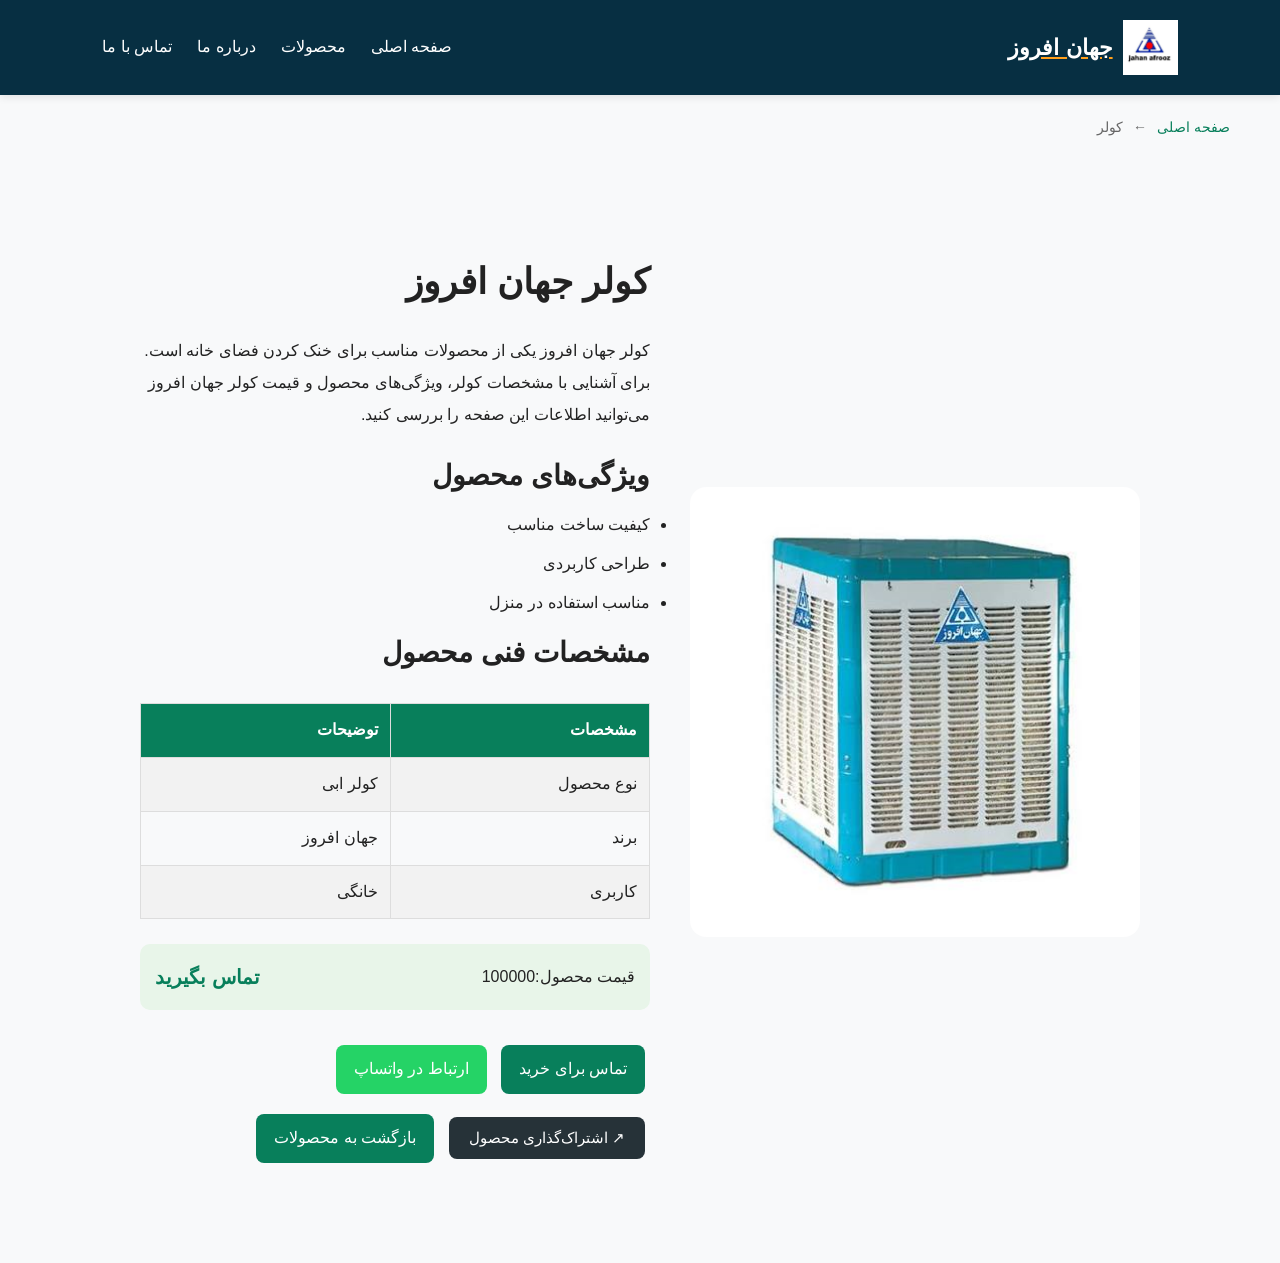
<file: cooler.html>
<!DOCTYPE html>
<html lang="fa" dir="rtl">
<head>
    <meta charset="UTF-8">

<meta name="description" content="معرفی کولرهای جهان افروز، بررسی ویژگی‌ها و مشخصات محصولات و راه‌های ارتباط برای خرید.">

    <meta name="viewport" content="width=device-width, initial-scale=1.0">
    
<title>خرید کولر جهان افروز | مشخصات و ویژگی‌ها</title>

<link rel="icon" type="image/png" href="logo.png">

    <link rel="stylesheet" href="jahan.css">
</head>
<body>

    <header>
        <a href="jahan.html" class="logo">
            <img src="logo.png" alt="لوگوی جهان افروز">
            <span>جهان افروز</span>
        </a>

        <nav>
            <a href="jahan.html">صفحه اصلی</a>
            <a href="jahan.html">محصولات</a>
            <a href="jahan.html">درباره ما</a>
            <a href="jahan.html">تماس با ما</a>
        </nav>
    </header>

<div class="breadcrumb">
    <a href="jahan.html">صفحه اصلی</a>
    <span>←</span>
    <span>کولر</span>
</div>

    <main class="product-details">
        <img src="9.png" alt="تصویر کولر جهان افروز برای استفاده خانگی"
       loading="lazy">

        <div class="details-text">
            <h1>کولر جهان افروز</h1>
            
<p>
    کولر جهان افروز یکی از محصولات مناسب برای خنک کردن فضای خانه است.
    برای آشنایی با مشخصات کولر، ویژگی‌های محصول و قیمت کولر جهان افروز
    می‌توانید اطلاعات این صفحه را بررسی کنید.
</p>


            <h2>ویژگی‌های محصول</h2>
            <ul>
                <li>کیفیت ساخت مناسب</li>
                <li>طراحی کاربردی</li>
                <li>مناسب استفاده در منزل</li>
            </ul>

<h2>مشخصات فنی محصول</h2>

<table class="product-table">
    <tr>
        <th>مشخصات</th>
        <th>توضیحات</th>
    </tr>
    <tr>
        <td>نوع محصول</td>
        <td>کولر ابی</td>
    </tr>
    <tr>
        <td>برند</td>
        <td>جهان افروز</td>
    </tr>
    <tr>
        <td>کاربری</td>
        <td>خانگی</td>
    </tr>
</table>

<div class="product-price">
    <span>قیمت محصول:100000</span>
    <strong>تماس بگیرید</strong>
</div>


           
<a href="tel:09120000000">تماس برای خرید</a>


<a href="https://wa.me/989120000000"
   target="_blank"
   rel="noopener noreferrer"
   class="whatsapp-button">
    ارتباط در واتساپ
</a>

<button class="share-button" onclick="shareProduct()">
    ↗ اشتراک‌گذاری محصول
</button>


            <a href="jahan.html">بازگشت به محصولات</a>
        </div>
    </main>

<script src="script.js"></script>

</body>
</html>
</file>
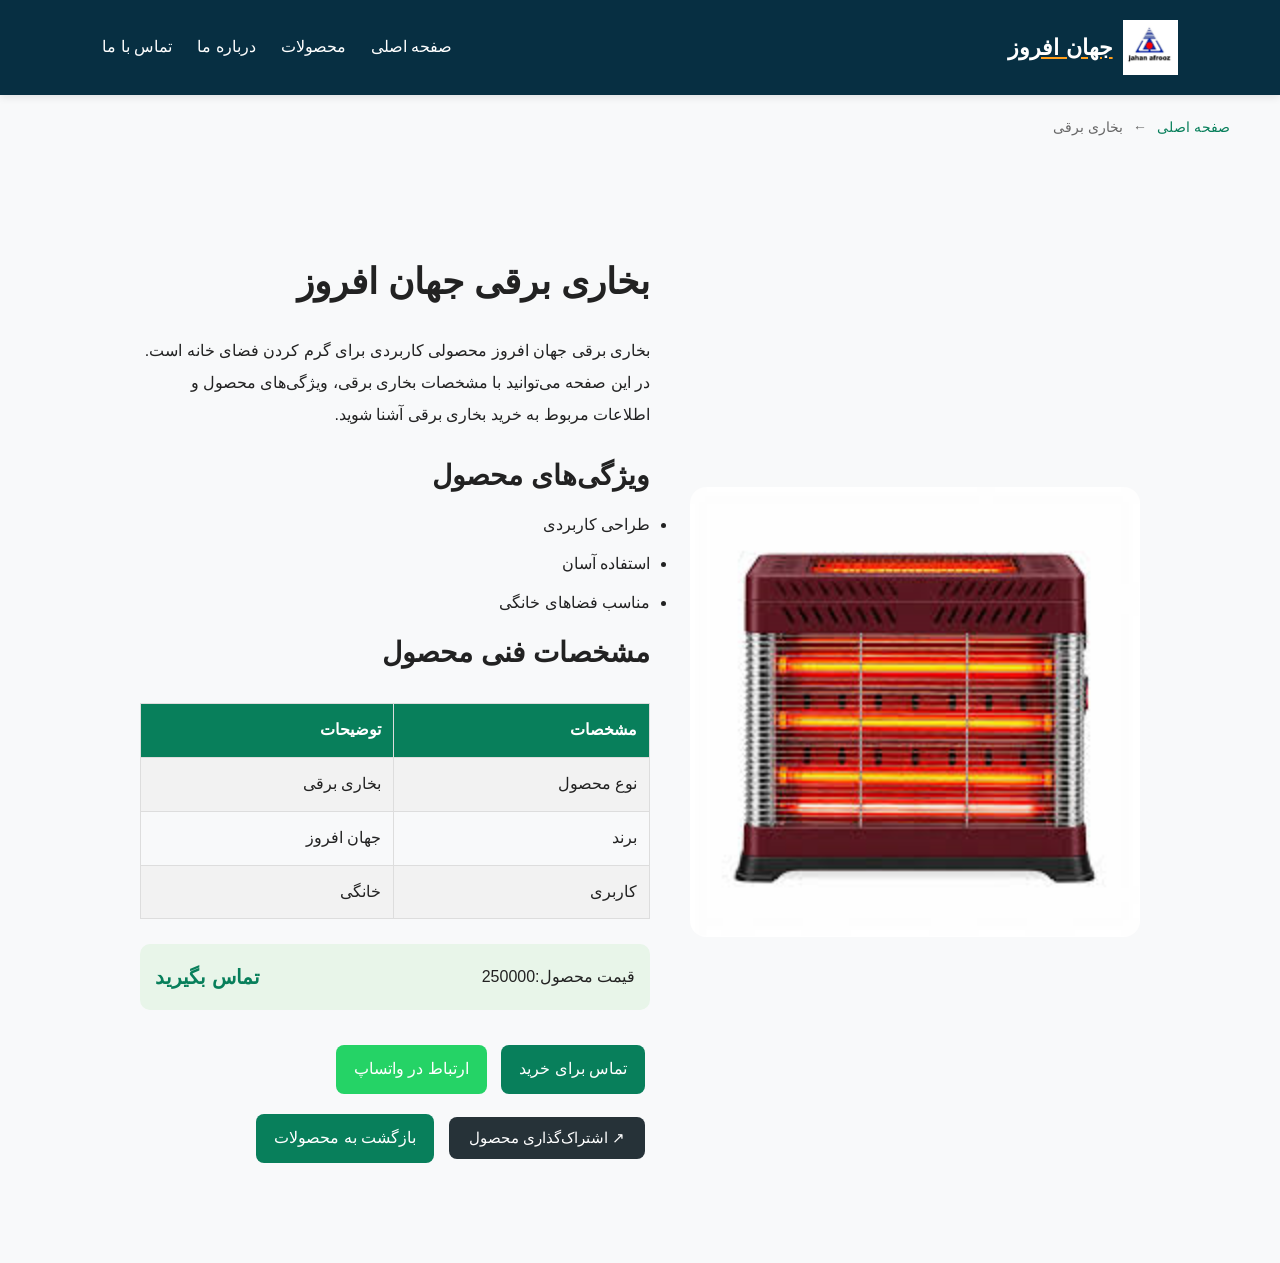
<file: heater.html>
<!DOCTYPE html>
<html lang="fa" dir="rtl">
<head>
    <meta charset="UTF-8">

<meta name="description" content="معرفی بخاری برقی جهان افروز، بررسی ویژگی‌ها، مشخصات فنی و راه‌های ارتباط برای خرید.">

    <meta name="viewport" content="width=device-width, initial-scale=1.0">
    
<title>خرید بخاری برقی جهان افروز | مشخصات و ویژگی‌ها</title>

<link rel="icon" type="image/png" href="logo.png">

    <link rel="stylesheet" href="jahan.css">
</head>
<body>

    <header>
        <a href="jahan.html" class="logo">
            <img src="logo.png" alt="لوگوی جهان افروز">
            <span>جهان افروز</span>
        </a>

        <nav>
            <a href="jahan.html">صفحه اصلی</a>
            <a href="jahan.html">محصولات</a>
            <a href="jahan.html">درباره ما</a>
            <a href="jahan.html">تماس با ما</a>
        </nav>
    </header>

<div class="breadcrumb">
    <a href="jahan.html">صفحه اصلی</a>
    <span>←</span>
    <span>بخاری برقی</span>
</div>

    <main class="product-details">
        <img src="41.png"alt="تصویر بخاری برقی جهان افروز برای گرم کردن فضای خان"
      loading="lazy">

        <div class="details-text">
            <h1>بخاری برقی جهان افروز</h1>

            
<p>
    بخاری برقی جهان افروز محصولی کاربردی برای گرم کردن فضای خانه است.
    در این صفحه می‌توانید با مشخصات بخاری برقی، ویژگی‌های محصول
    و اطلاعات مربوط به خرید بخاری برقی آشنا شوید.
</p>


            <h2>ویژگی‌های محصول</h2>

            <ul>
                <li>طراحی کاربردی</li>
                <li>استفاده آسان</li>
                <li>مناسب فضاهای خانگی</li>
            </ul>

<h2>مشخصات فنی محصول</h2>

<table class="product-table">
    <tr>
        <th>مشخصات</th>
        <th>توضیحات</th>
    </tr>
    <tr>
        <td>نوع محصول</td>
        <td>بخاری برقی</td>
    </tr>
    <tr>
        <td>برند</td>
        <td>جهان افروز</td>
    </tr>
    <tr>
        <td>کاربری</td>
        <td>خانگی</td>
    </tr>
</table>

<div class="product-price">
    <span>قیمت محصول:250000</span>
    <strong>تماس بگیرید</strong>
</div>

           
<a href="tel:09120000000">تماس برای خرید</a>


<a href="https://wa.me/989120000000"
   target="_blank"
   rel="noopener noreferrer"
   class="whatsapp-button">
    ارتباط در واتساپ
</a>


<button class="share-button" onclick="shareProduct()">
    ↗ اشتراک‌گذاری محصول
</button>


            <a href="jahan.html">بازگشت به محصولات</a>
        </div>
    </main>

<script src="script.js"></script>

</body>
</html>
</file>
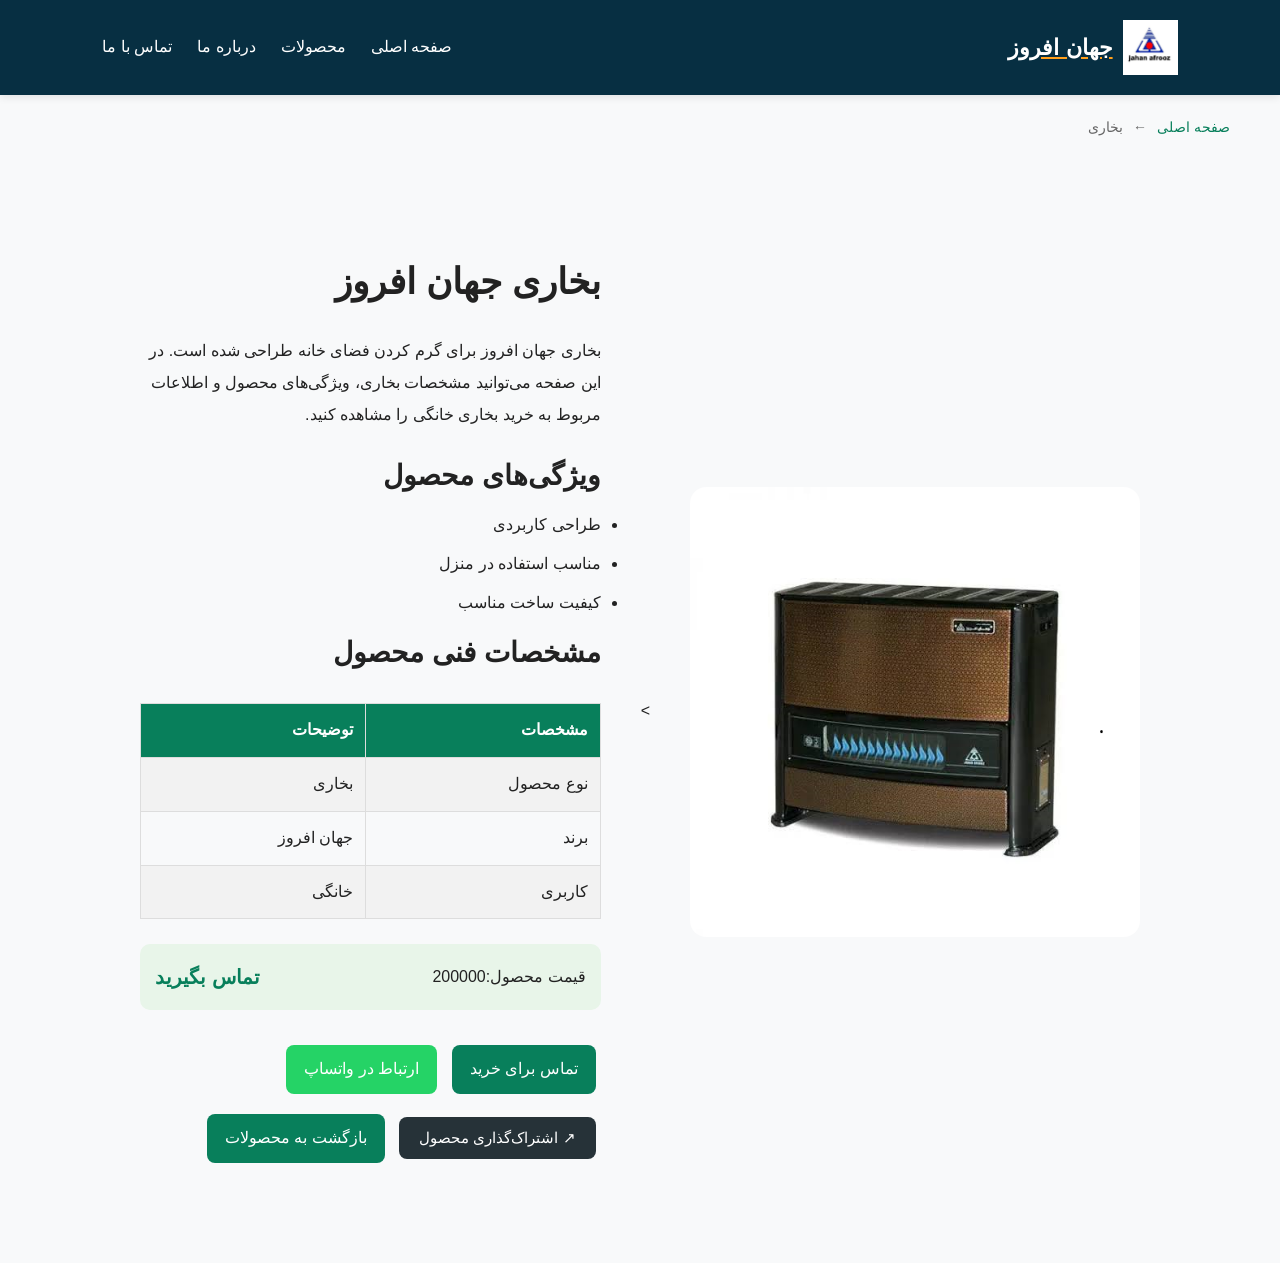
<file: heater2.html>
<!DOCTYPE html>
<html lang="fa" dir="rtl">
<head>
     <meta charset="UTF-8">

     <meta name="description" content="معرفی بخاری جهان افروز، مشخصات محصول، ویژگی‌ها و راه‌های ارتباط برای خرید.">

     <meta name="viewport" content="width=device-width, initial-scale=1.0">
    
     <title>خرید بخاری جهان افروز | مشخصات و ویژگی‌ها</title>
     
     <link rel="icon" type="image/png" href="logo.png">

     <link rel="stylesheet" href="jahan.css">
</head>
<body>

    <header>
        <a href="jahan.html" class="logo">
            <img src="logo.png" alt="لوگوی جهان افروز">
            <span>جهان افروز</span>
        </a>

        <nav>
            <a href="jahan.html">صفحه اصلی</a>
            <a href="jahan.html">محصولات</a>
            <a href="jahan.html">درباره ما</a>
            <a href="jahan.html">تماس با ما</a>
        </nav>
    </header>

<div class="breadcrumb">
    <a href="jahan.html">صفحه اصلی</a>
    <span>←</span>
    <span>بخاری</span>
</div>

    <main class="product-details">
        <img src="5.png" alt="تصویر بخاری جهان افروز برای استفاده خانگی"
        loading="lazy">
>

        <div class="details-text">
            <h1>بخاری جهان افروز</h1>

            
<p>
    بخاری جهان افروز برای گرم کردن فضای خانه طراحی شده است.
    در این صفحه می‌توانید مشخصات بخاری، ویژگی‌های محصول
    و اطلاعات مربوط به خرید بخاری خانگی را مشاهده کنید.
</p>


            <h2>ویژگی‌های محصول</h2>

            <ul>
                <li>طراحی کاربردی</li>
                <li>مناسب استفاده در منزل</li>
                <li>کیفیت ساخت مناسب</li>
            </ul>

<h2>مشخصات فنی محصول</h2>

<table class="product-table">
    <tr>
        <th>مشخصات</th>
        <th>توضیحات</th>
    </tr>
    <tr>
        <td>نوع محصول</td>
        <td>بخاری</td>
    </tr>
    <tr>
        <td>برند</td>
        <td>جهان افروز</td>
    </tr>
    <tr>
        <td>کاربری</td>
        <td>خانگی</td>
    </tr>
</table>

<div class="product-price">
    <span>قیمت محصول:200000</span>
    <strong>تماس بگیرید</strong>
</div>

            
<a href="tel:09120000000">تماس برای خرید</a>

<a href="https://wa.me/989120000000"
   target="_blank"
   rel="noopener noreferrer"
   class="whatsapp-button">
    ارتباط در واتساپ
</a>


<button class="share-button" onclick="shareProduct()">
    ↗ اشتراک‌گذاری محصول
</button>


            <a href="jahan.html">بازگشت به محصولات</a>
        </div>
    </main>

<script src="script.js"></script>

</body>


</html>
</file>
<file: jahan.css>
/* تنظیمات کلی سایت */
* {
    margin: 0;
    padding: 0;
    box-sizing: border-box;
}

html {
    scroll-behavior: smooth;
}

body {
    font-family: Tahoma, sans-serif;
    direction: rtl;
    background-color: #f8f9fa;
    color: #222;
    line-height: 1.8;
}

/* Header */
header {
    background-color: #14283f;
    color: white;
    padding: 20px 8%;
    display: flex;
    justify-content: space-between;
    align-items: center;
}

.logo {
    font-size: 26px;
    font-weight: bold;
    color: #ff9f1c;
}

nav {
    display: flex;
    gap: 25px;
}

nav a {
    color: white;
    text-decoration: none;
    transition: 0.3s;
}

nav a:hover {
    color: #ff9f1c;
}

/* Hero Section */
.hero {
    min-height: 450px;
    background: linear-gradient(
        135deg,
        #14283f,
        #284b63
    );
    color: white;
    display: flex;
    flex-direction: column;
    justify-content: center;
    align-items: center;
    text-align: center;
    padding: 50px 20px;
}

.hero h1 {
    font-size: 38px;
    margin-bottom: 15px;
}

.hero p {
    font-size: 18px;
    margin-bottom: 25px;
}

.hero a {
    background-color: #ff9f1c;
    color: #14283f;
    text-decoration: none;
    padding: 12px 30px;
    border-radius: 8px;
    font-weight: bold;
    transition: 0.3s;
}

.hero a:hover {
    background-color: white;
    transform: translateY(-3px);
}

/* General Sections */
section:not(.hero) {
    padding: 65px 8%;
}

section h2 {
    text-align: center;
    font-size: 28px;
    color: #14283f;
    margin-bottom: 35px;
}

/* Products */
.products {
    display: flex;
    justify-content: center;
    gap: 25px;
    flex-wrap: wrap;
}

.product {
    background-color: white;
    padding: 30px;
    border-radius: 12px;
    text-align: center;
    width: 280px;
    box-shadow: 0 4px 15px rgba(0, 0, 0, 0.08);
    transition: 0.3s;
}

.product:hover {
    transform: translateY(-8px);
}

.product h3 {
    color: #e88712;
    margin-bottom: 10px;
}

/* About */
#about {
    background-color: #edf1f5;
    text-align: center;
}

/* Contact */
#contact {
    text-align: center;
}

/* Footer */
footer {
    background-color: #14283f;
    color: white;
    text-align: center;
    padding: 25px;
}

/* Responsive Design */
@media (max-width: 768px) {

    header {
        flex-direction: column;
        gap: 15px;
    }

    nav {
        flex-wrap: wrap;
        justify-content: center;
        gap: 15px;
    }

    .hero h1 {
        font-size: 27px;
    }

    .hero p {
        font-size: 16px;
    }

    .products {
        flex-direction: column;
        align-items: center;
    }

    .product {
        width: 100%;
        max-width: 350px;
    }

}

/* Product Images */

.product {
    overflow: hidden;
    padding: 0 0 25px;
}

.product img {
    width: 100%;
    height: 220px;
    object-fit: contain;
    background-color: #f1f3f5;
    padding: 15px;
}

.product h3 {
    margin-top: 15px;
    font-size: 21px;
}

.product p {
    padding: 0 15px;
    margin-bottom: 20px;
    color: #555;
}

.product-btn {
    display: inline-block;
    background-color: #14283f;
    color: white;
    text-decoration: none;
    padding: 9px 22px;
    border-radius: 6px;
    transition: 0.3s;
}

.product-btn:hover {
    background-color: #ff9f1c;
    color: #14283f;
}

.menu-btn {
    display: none;
    background: none;
    border: none;
    color: white;
    font-size: 28px;
    cursor: pointer;
}

@media (max-width: 768px) {
    header {
        position: relative;
    }

    .menu-btn {
        display: block;
    }

    header nav {
        display: none;
        flex-direction: column;
        position: absolute;
        top: 100%;
        right: 0;
        width: 100%;
        background-color: #14283f;
        padding: 20px;
        gap: 20px;
    }

    header nav.active {
        display: flex;
    }
}

.hero {
    position: relative;
    min-height: 350px;
    background: linear-gradient(135deg, #14283f, #315879);
    color: white;
    display: flex;
    align-items: center;
    justify-content: center;
    text-align: center;
    padding: 40px 20px;
}

.slide {
    display: none;
}

.slide.active {
    display: block;
}

.slide h1 {
    font-size: 32px;
    margin-bottom: 15px;
}

.slide p {
    font-size: 18px;
    margin-bottom: 25px;
}

.slide a {
    display: inline-block;
    background: #ff9f1c;
    color: #14283f;
    padding: 12px 25px;
    border-radius: 6px;
    text-decoration: none;
}

.slider-buttons {
    position: absolute;
    bottom: 15px;
    display: flex;
    gap: 15px;
}

.slider-buttons button {
    padding: 8px 15px;
    cursor: pointer;
    border: none;
    border-radius: 5px;
}

.search-box {
    text-align: center;
    margin: 30px auto;
}

.search-box input {
    width: 80%;
    max-width: 450px;
    padding: 14px;
    border: 1px solid #ccc;
    border-radius: 8px;
    font-size: 16px;
    direction: rtl;
    outline: none;
}

.search-box input:focus {
    border-color: #ff9f1c;
}

#contact {
    padding: 50px 20px;
    text-align: center;
}

#contactForm {
    max-width: 500px;
    margin: 25px auto;
    display: flex;
    flex-direction: column;
    gap: 15px;
}

#contactForm input,
#contactForm textarea {
    padding: 14px;
    border: 1px solid #ccc;
    border-radius: 7px;
    font-size: 15px;
    font-family: Tahoma;
    direction: rtl;
}

#contactForm textarea {
    min-height: 120px;
    resize: vertical;
}

#contactForm button {
    background: #14283f;
    color: white;
    border: none;
    padding: 14px;
    border-radius: 7px;
    cursor: pointer;
    font-size: 16px;
}

#contactForm button:hover {
    background: #ff9f1c;
    color: #14283f;
}

#formResult {
    font-weight: bold;
}

/* افکت کارت محصولات */

.product {
    transition: transform 0.3s ease, box-shadow 0.3s ease;
    border-radius: 12px;
    overflow: hidden;
}

/* حرکت کارت هنگام قرار گرفتن موس */

.product:hover {
    transform: translateY(-10px);
    box-shadow: 0 10px 25px rgba(0, 0, 0, 0.15);
}

/* افکت تصویر */

.product img {
    transition: transform 0.4s ease;
}

.product:hover img {
    transform: scale(1.08);
}

.product-btn {
    transition: all 0.3s ease;
}

.product-btn:hover {
    transform: scale(1.05);
    letter-spacing: 1px;
}

.main-footer {
    background-color: #14283f;
    color: white;
    padding: 45px 20px 15px;
}

.footer-container {
    max-width: 1100px;
    margin: auto;
    display: flex;
    justify-content: space-between;
    gap: 30px;
    flex-wrap: wrap;
}

.footer-section {
    flex: 1;
    min-width: 200px;
}

.footer-section h3 {
    color: #ff9f1c;
    margin-bottom: 18px;
}

.footer-section p {
    line-height: 2;
}

.footer-section a {
    display: block;
    color: white;
    text-decoration: none;
    margin-bottom: 12px;
    transition: 0.3s;
}

.footer-section a:hover {
    color: #ff9f1c;
    padding-right: 8px;
}

.footer-bottom {
    text-align: center;
    border-top: 1px solid #526174;
    margin-top: 35px;
    padding-top: 20px;
}

@media (max-width: 768px) {
    .footer-container {
        flex-direction: column;
        text-align: center;
    }
}

#backToTop {
    position: fixed;
    bottom: 25px;
    left: 25px;

    width: 45px;
    height: 45px;

    background-color: #ff9f1c;
    color: #14283f;

    border: none;
    border-radius: 50%;

    font-size: 25px;
    cursor: pointer;

    display: none;
    z-index: 1000;

    transition: 0.3s;
}

#backToTop:hover {
    background-color: #14283f;
    color: white;
    transform: translateY(-5px);
}

#gallery {
    padding: 50px 20px;
    text-align: center;
}

.gallery-container {
    display: flex;
    justify-content: center;
    gap: 20px;
    flex-wrap: wrap;
    margin-top: 30px;
}

.gallery-img {
    width: 250px;
    height: 200px;
    object-fit: cover;
    border-radius: 10px;
    cursor: pointer;
    transition: 0.3s;
}

.gallery-img:hover {
    transform: scale(1.05);
}

.image-modal {
    display: none;
    position: fixed;
    z-index: 2000;
    inset: 0;
    background: rgba(0, 0, 0, 0.9);
    justify-content: center;
    align-items: center;
    padding: 20px;
}

.image-modal img {
    max-width: 90%;
    max-height: 80vh;
    object-fit: contain;
}

#closeModal {
    position: absolute;
    top: 20px;
    right: 30px;
    color: white;
    font-size: 40px;
    cursor: pointer;
}
.logo {
    display: flex;
    align-items: center;
    gap: 10px;
}

.logo img {
    width: 55px;
    height: 55px;
    object-fit: contain;
}

.logo span {
    font-size: 22px;
    font-weight: bold;
    color: white;
}

.product-details {
    display: flex;
    align-items: center;
    gap: 40px;
    padding: 50px;
    max-width: 1100px;
    margin: 40px auto;
}

.product-details img {
    width: 45%;
    border-radius: 15px;
}

.details-text {
    flex: 1;
}

.details-text h1 {
    color: #222;
    margin-bottom: 20px;
}

.details-text p {
    line-height: 2;
    margin-bottom: 20px;
}

.details-text li {
    margin: 10px 0;
}

.details-text a {
    display: inline-block;
    background: #087f5b;
    color: white;
    text-decoration: none;
    padding: 10px 18px;
    border-radius: 8px;
    margin: 10px 5px;
}

@media (max-width: 768px) {
    .product-details {
        flex-direction: column;
        padding: 20px;
        gap: 20px;
    }

    .product-details img {
        width: 100%;
    }

    .details-text {
        width: 100%;
    }

    .details-text a {
        display: block;
        text-align: center;
    }
}

.product-table {
    width: 100%;
    border-collapse: collapse;
    margin: 25px 0;
    text-align: right;
}

.product-table th,
.product-table td {
    border: 1px solid #ddd;
    padding: 12px;
}

.product-table th {
    background-color: #087f5b;
    color: white;
}

.product-table tr:nth-child(even) {
    background-color: #f2f2f2;
}

.product-table tr:hover {
    background-color: #e0f2ec;
}

.product-price {
    margin: 25px 0;
    padding: 15px;
    background-color: #e8f5e9;
    border-radius: 10px;
    display: flex;
    justify-content: space-between;
    align-items: center;
}

.product-price span {
    font-size: 16px;
}

.product-price strong {
    color: #087f5b;
    font-size: 20px;
}

.details-text a:hover {
    background-color: #055c42;
    transform: translateY(-3px);
    transition: 0.3s;
}

.whatsapp-button {
    background-color: #25D366 !important;
}

.whatsapp-button:hover {
    background-color: #128C7E !important;
}

.share-button {
    background-color: #263238;
    color: white;
    border: none;
    padding: 12px 20px;
    border-radius: 8px;
    font-size: 15px;
    cursor: pointer;
    margin: 10px 5px;
    transition: 0.3s;
}

.share-button:hover {
    background-color: #455a64;
    transform: translateY(-3px);
}

.error-page {
    min-height: 80vh;
    display: flex;
    flex-direction: column;
    justify-content: center;
    align-items: center;
    text-align: center;
    padding: 30px;
}

.error-page h1 {
    font-size: 100px;
    color: #087f5b;
    margin: 0;
}

.error-page h2 {
    font-size: 28px;
    margin: 15px 0;
}

.error-page p {
    color: #666;
    margin-bottom: 25px;
}

.error-page a {
    background-color: #087f5b;
    color: white;
    text-decoration: none;
    padding: 12px 25px;
    border-radius: 8px;
    transition: 0.3s;
}

.error-page a:hover {
    background-color: #055c42;
}

.breadcrumb {
    display: flex;
    align-items: center;
    gap: 10px;
    padding: 20px 50px;
    font-size: 14px;
    color: #666;
}

.breadcrumb a {
    color: #087f5b;
    text-decoration: none;
}

.breadcrumb a:hover {
    text-decoration: underline;
}

header {
    position: sticky;
    top: 0;
    z-index: 1000;
    background-color: white;
    box-shadow: 0 2px 8px rgba(0, 0, 0, 0.1);
}

header {
    background-color: #072f42;
}

header nav a {
    color: white;
}

header .logo span {
    color: white;
}

header nav a {
    transition: 0.3s;
}

header nav a:hover {
    color: #25D366;
    background-color: rgba(255, 255, 255, 0.1);
    border-radius: 6px;
}

@import url('https://cdn.jsdelivr.net/gh/rastikerdar/vazirmatn@v33.003/Vazirmatn-font-face.css');

* {
    font-family: 'Vazirmatn', sans-serif;
}

body {
    line-height: 1.8;
}

h1 {
    font-size: 36px;
    font-weight: 800;
}

h2 {
    font-size: 28px;
    font-weight: 700;
}

h3 {
    font-size: 21px;
    font-weight: 700;
}

p {
    font-size: 16px;
    font-weight: 400;
}

button,
a {
    transition: all 0.3s ease;
}

button:hover {
    transform: translateY(-3px);
}

a:hover {
    transition: color 0.3s ease;
}

html {
    scroll-behavior: smooth;
}

::selection {
    background-color: #263238;
    color: #25D366;
}

button,
.whatsapp-button,
.share-button {
    cursor: pointer;
}

.product-card {
    transition: transform 0.3s ease, box-shadow 0.3s ease;
}

.product-card:hover {
    transform: translateY(-6px);
    box-shadow: 0 8px 20px rgba(0, 0, 0, 0.15);
}

.product-card img {
    transition: transform 0.4s ease;
}

.product-card:hover img {
    transform: scale(1.05);
}

img {
    user-select: none;
    -webkit-user-drag: none;
}

.product-card img {
    border-radius: 12px;
}

.product-details img {
    border-radius: 16px;
}

.product-card img {
    cursor: pointer;
}
</file>
